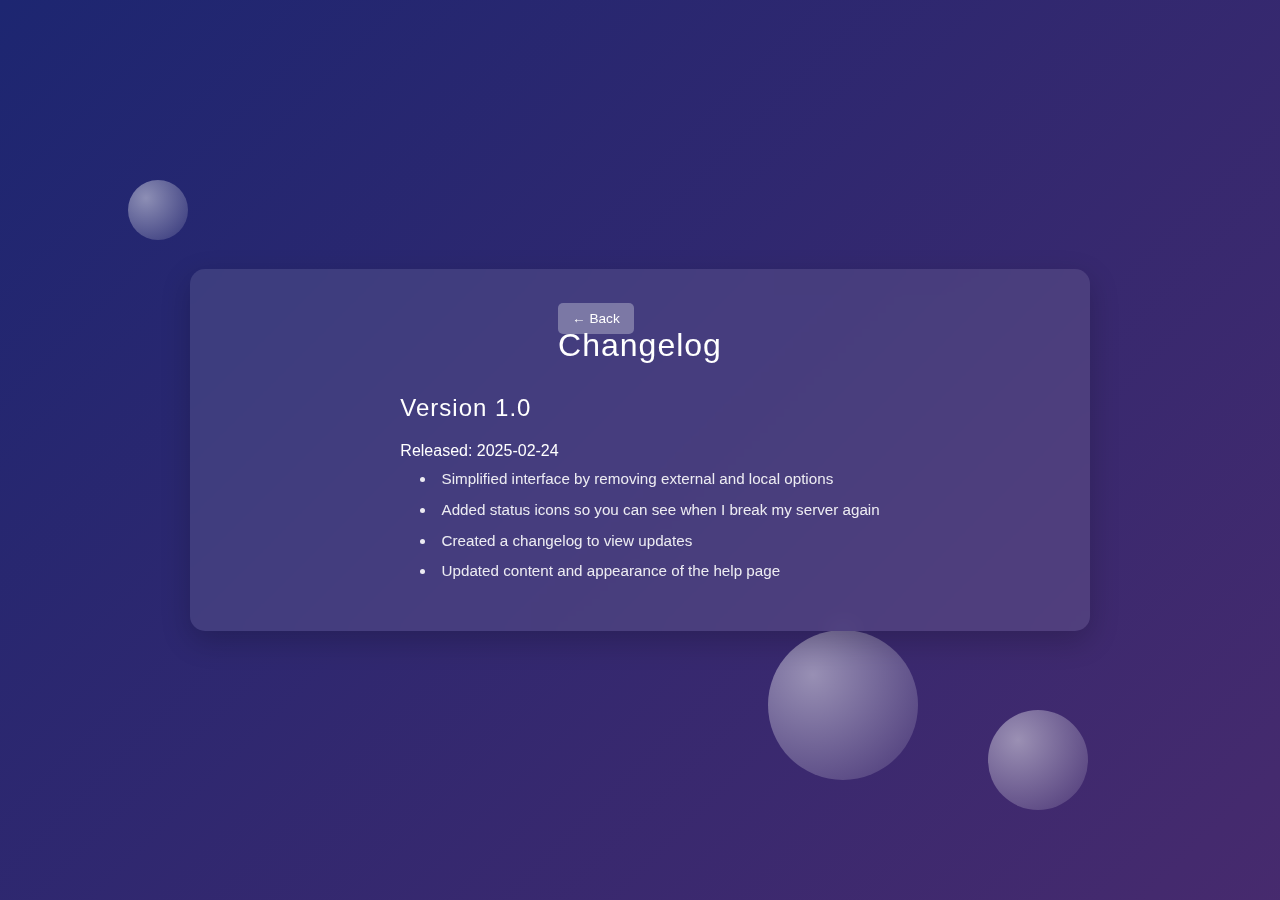
<file: changelog.html>
<!DOCTYPE html>
<html lang="en">

<head>
    <meta charset="UTF-8">
    <title>Changelog | Owen's Server</title>
    <link rel="stylesheet" href="style.css">
    <link rel="icon" type="image/svg+xml" href="assets/favicon.svg">
</head>

<body>
    <div class="bubble small"></div>
    <div class="bubble medium"></div>
    <div class="bubble large"></div>

    <div class="dashboard-container">
        <div class="header-container">
            <div class="header-item">
                <a class="btn" href="index.html">← Back</a>
            </div>
            <h1>Changelog</h1>
            <div class="header-item"></div>
        </div>

        <div class="changelog-content">
            <!-- <div class="changelog-content">
                <h2>Version 1.0</h2>
                <p>Released: 0000-00-00</p>
                <ul>
                    <li>Change 1</li>
                    <li>Change 2</li>
                </ul>
            </div>

            <hr> -->

            <div class="changelog-entry">
                <h2>Version 1.0</h2>
                <p class="changelog-date">Released: 2025-02-24</p>
                <ul>
                    <li>Simplified interface by removing external and local options</li>
                    <li>Added status icons so you can see when I break my server again</li>
                    <li>Created a changelog to view updates</li>
                    <li>Updated content and appearance of the help page</li>
                </ul>
            </div>

        </div>
    </div>
</body>

</html>
</file>
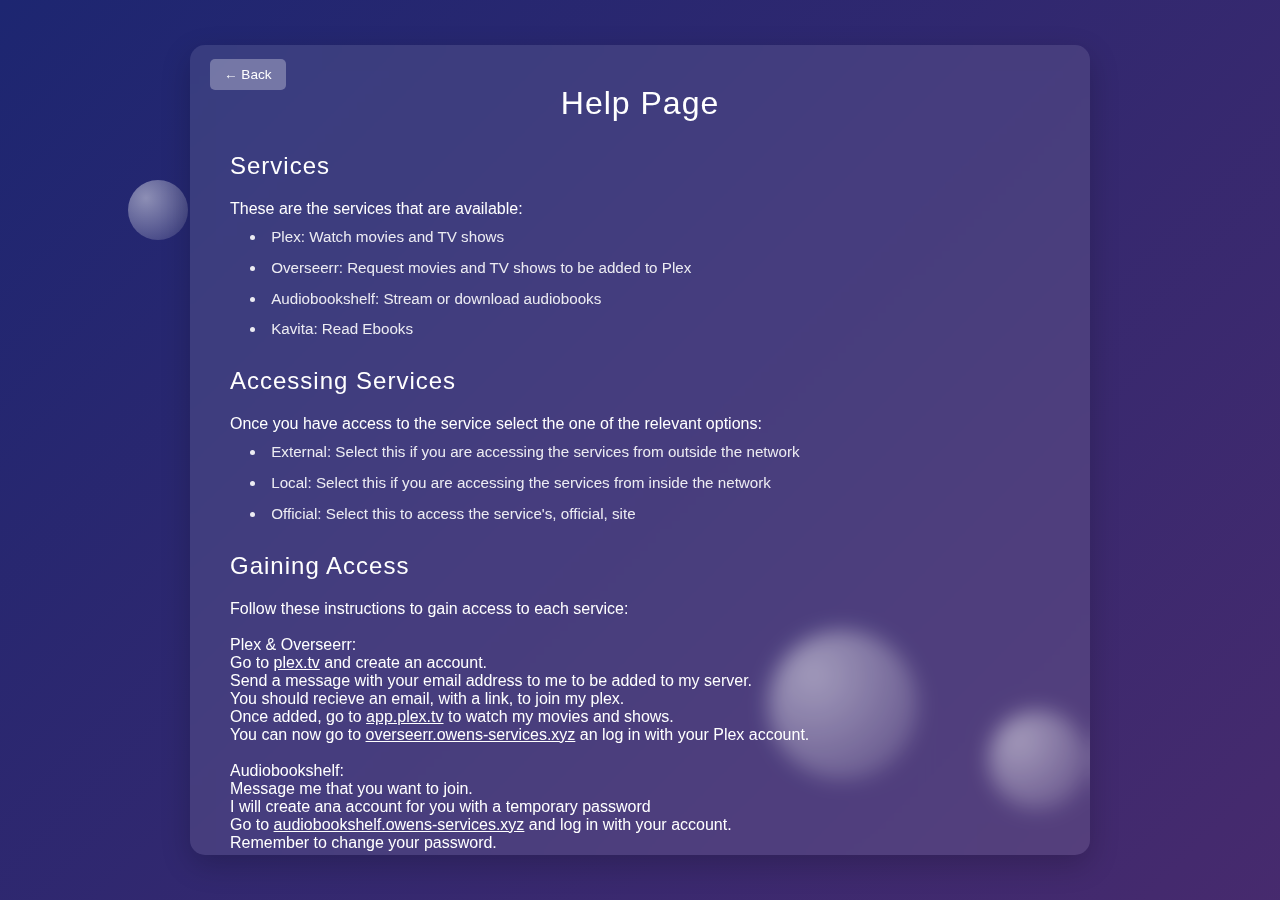
<file: help.html>
<!DOCTYPE html>
<html lang="en">

<head>
    <meta charset="UTF-8">
    <title>Help Page</title>
    <link rel="stylesheet" href="style.css">
</head>

<body>
    <div class="bubble small"></div>
    <div class="bubble medium"></div>
    <div class="bubble large"></div>

    <div class="dashboard-container">
        <div style="position: absolute; top: 20px; left: 20px;">
            <a class="btn" href="index.html">← Back</a>
        </div>
        <div class="help-text">
            <h1>Help Page</h1>
            <h2>Services</h2>
            <p>These are the services that are available:</p>
            <ul>
                <li>Plex: Watch movies and TV shows</li>
                <li>Overseerr: Request movies and TV shows to be added to Plex</li>
                <li>Audiobookshelf: Stream or download audiobooks</li>
                <li>Kavita: Read Ebooks</li>
            </ul>
            <br>


            <h2 id="accessing">Accessing Services</h2>
            <p>Once you have access to the service select the one of the relevant options: </p>
            <ul>
                <li>External: Select this if you are accessing the services from outside the network</li>
                <li>Local: Select this if you are accessing the services from inside the network</li>
                <li>Official: Select this to access the service's, official, site</li>
            </ul>
            <br>


            <h2 id="access">Gaining Access</h2>
            <p>Follow these instructions to gain access to each service:</p>
            <br>

            <p>Plex & Overseerr:</p>
            <p>Go to <a href="https://www.plex.tv/sign-up/?forward=web">plex.tv</a> and create an account.</p>
            <p>Send a message with your email address to me to be added to my server.</p>
            <p>You should recieve an email, with a link, to join my plex.</p>
            <p>Once added, go to <a href="https://app.plex.tv">app.plex.tv</a> to watch my movies and shows.</p>
            <p>You can now go to <a href="https://overseerr.owens-services.xyz">overseerr.owens-services.xyz</a> an log
                in with your Plex account.</p>
            <br>

            <p>Audiobookshelf:</p>
            <p>Message me that you want to join.</p>
            <p>I will create ana account for you with a temporary password</p>
            <p>Go to <a href="https://audiobookshelf.owens-services.xyz">audiobookshelf.owens-services.xyz</a> and log
                in
                with your account.</p>
            <p>Remember to change your password.</p>
            <br>

            <p>Kavita:</p>
            <p>Message me that you want to join.</p>
            <p>I will create an account for you with a temporary password</p>
            <p>Go to <a href="https://kavita.owens-services.xyz">kavita.owens-services.xyz</a> and log in with your
                account.</p>
            <p>Remember to change your password.</p>
            <br>


            <h2 id="requesting">Requesting Content</h2>
            <p>Go to <a href="https://overseerr.owens-services.xyz">overseerr.owens-services.xyz</a> and log in with
                your
                Plex account.</p>
            <p>Search for the movie or TV show you want to request.</p>
            <p>Click the "Request" button.</p>
            <p>DO NOT request whole series at a time. Please request one or two seasons at a time.</p>
            <p>The item should automatically start downloading and be added to Plex when finished</p>
            <p>Older/Unpopluar content may not automatically download. I will add the downloads manually as soon as I
                can.</p>
            <br>


            <h2 id="reporting">Reporting Issues with content</h2>
            <p>If a movie or show has an issue you can report it on Plex and I will get a notification. I will try as
                fix it as soon as a I can.</p>
            <p>If the issue is that the content doesn't play. You can try downloading it to your device and watching it
                from your downloads.</p>
        </div>
    </div>
</body>

</html>
</file>
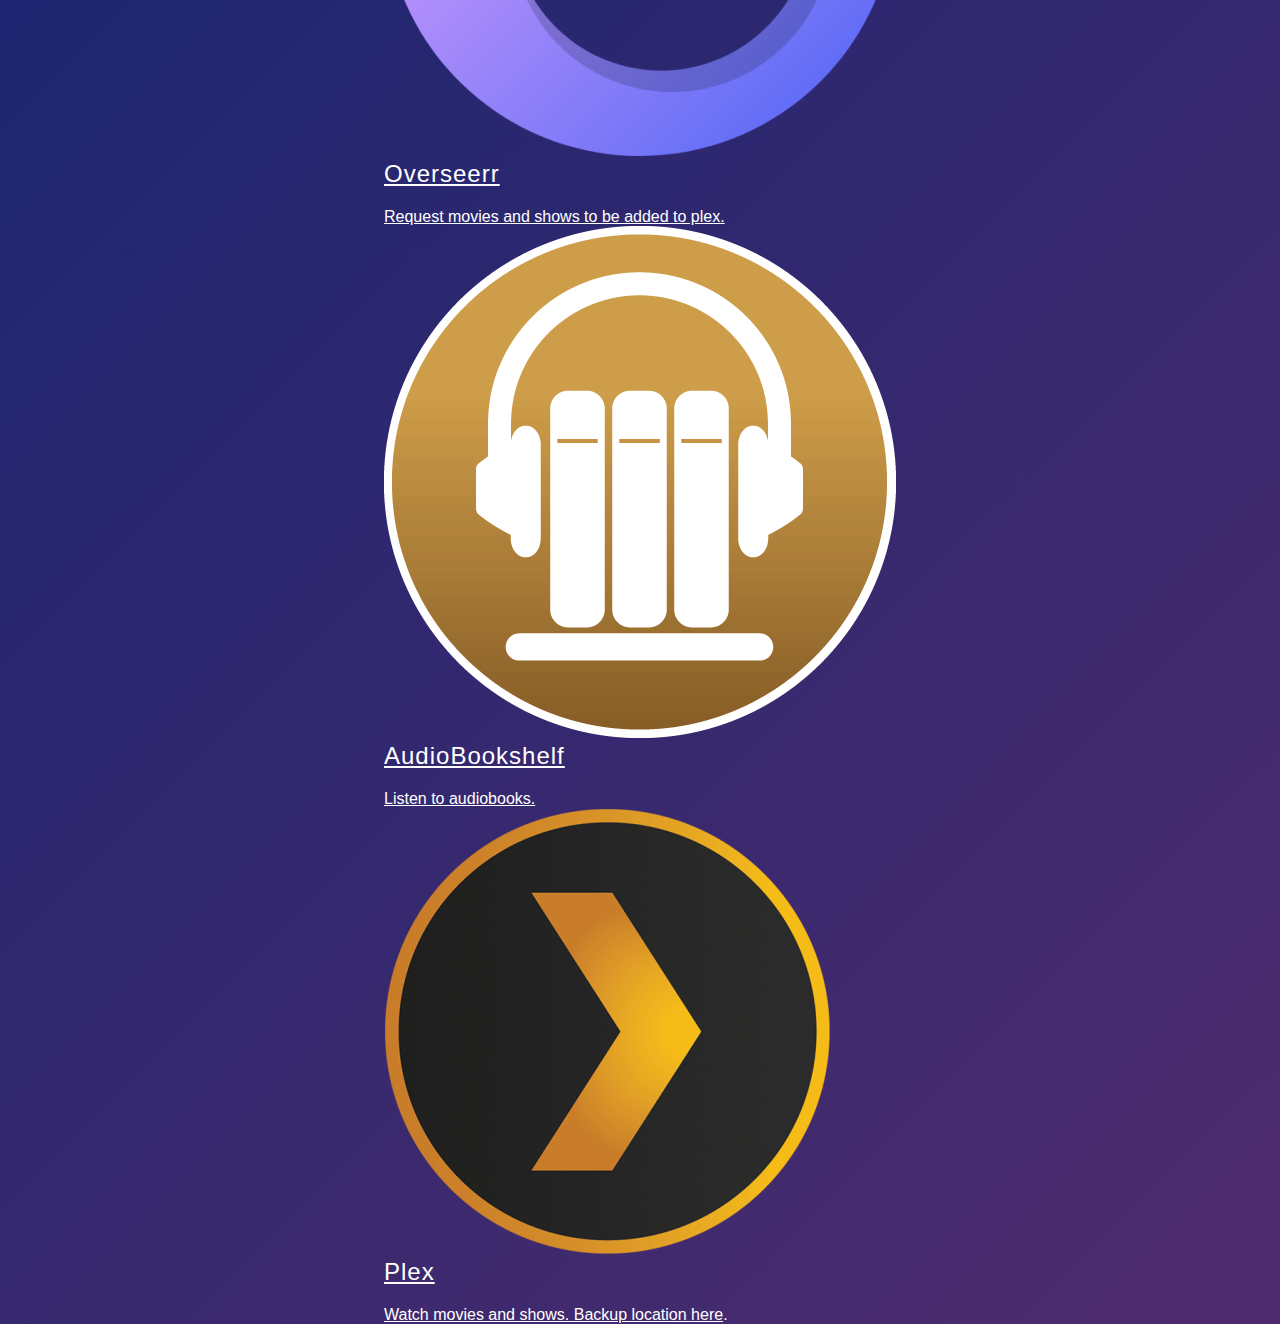
<file: old_index.html>
<!DOCTYPE html>
<html lang="en">

<head>
    <meta charset="UTF-8">
    <meta name="viewport" content="width=device-width, initial-scale=1.0">
    <meta name="robots" content="noindex">
    <title>Owen's Server Services</title>
    <link rel="stylesheet" href="style.css">
</head>

<body>
    <div class="container">
        <h1>Owen's Server Services</h1>
        <div class="services">
            <a href="https://overseerr.owen-pinguenet.xyz">
                <div class="service overseerr">
                    <div class="image">
                        <img src="images/overseerr.png" alt="Overseerr">
                    </div>
                    <div class="description">
                        <h2>Overseerr</h2>
                        <p>Request movies and shows to be added to plex.</p>
                    </div>
                </div>
            </a>
            <a href="https://audiobookshelf.owen-pinguenet.xyz">
                <div class="service plex">
                    <div class="image">
                        <img src="images/abs.png" alt="AudioBookshelf">
                    </div>
                    <div class="description">
                        <h2>AudioBookshelf</h2>
                        <p>Listen to audiobooks.</p>
                    </div>
                </div>
            </a>
            <a href="https://app.plex.tv/">
                <div class="service plex">
                    <div class="image">
                        <img src="images/plex.png" alt="Plex">
                    </div>
                    <div class="description">
                        <h2>Plex</h2>
                        <p>Watch movies and shows. Backup location <a href="https://plex.owen-pinguenet.xyz">here</a>.
                        </p>
                    </div>
                </div>
            </a>
        </div>
</body>

</html>
</file>
<file: style.css>
/* 
      BASIC RESET & FONT
    */
* {
    margin: 0;
    padding: 0;
    box-sizing: border-box;
    font-family: "Segoe UI", Tahoma, Geneva, Verdana, sans-serif;
}

html,
body {
    height: 100%;
    margin: 0;
    padding: 0;
}

body {
    /* 
        Original gradient background 
        with slow animation
      */
    background: linear-gradient(135deg, #1d2671, #c33764);
    background-size: 400% 400%;
    animation: gradientBG 15s ease infinite;
    display: flex;
    align-items: center;
    justify-content: center;
    overflow: hidden;
    /* Ensure content is not cut off */
}

body.help-page {
    display: flex;
    align-items: center;
    justify-content: center;
    height: 100%;
    overflow: hidden;
    /* Prevent body from scrolling */
}

@keyframes gradientBG {
    0% {
        background-position: 0% 50%;
    }

    50% {
        background-position: 100% 50%;
    }

    100% {
        background-position: 0% 50%;
    }
}

/* 
      MAIN CONTAINER
    */
.dashboard-container {
    backdrop-filter: blur(10px);
    background-color: rgba(255, 255, 255, 0.1);
    border-radius: 15px;
    box-shadow: 0 10px 30px rgba(0, 0, 0, 0.2);
    padding: 40px;
    max-width: 900px;
    width: 90%;
    display: flex;
    flex-direction: column;
    align-items: center;
    position: relative;
    overflow: auto;
    /* Make the container scrollable */
    max-height: 90%;
    /* Ensure the container does not exceed the viewport height */
    margin: 20px 0;
    /* Add margin to ensure content is not cut off */
}

h1 {
    color: #fff;
    margin-bottom: 30px;
    font-weight: 300;
    letter-spacing: 1px;
    text-align: center;
}

/* 
      CARD GRID
    */
.card-grid {
    display: grid;
    grid-template-columns: repeat(auto-fit, minmax(220px, 1fr));
    gap: 20px;
    width: 100%;
}

/* 
      SERVICE CARD
    */
.card {
    background: rgba(255, 255, 255, 0.2);
    backdrop-filter: blur(4px);
    border-radius: 10px;
    color: #fff;
    text-align: center;
    padding: 20px;
    box-shadow: 0 4px 15px rgba(0, 0, 0, 0.2);
    transition: transform 0.3s ease, box-shadow 0.3s ease;
    display: flex;
    flex-direction: column;
    align-items: center;
}

.card:hover {
    transform: translateY(-5px) scale(1.03);
    box-shadow: 0 8px 30px rgba(0, 0, 0, 0.3);
}

/* ICON */
.card-icon {
    width: 60px;
    height: 60px;
    margin-bottom: 15px;
}

.card-icon svg {
    width: 100%;
    height: 100%;
}

.card-title {
    font-size: 1.2rem;
    margin-bottom: 10px;
    font-weight: 500;
}

.card-description {
    font-size: 0.9rem;
    opacity: 0.85;
    margin-bottom: 15px;
}

/* 
      BUTTONS WITHIN CARD
    */
.button-row {
    display: flex;
    gap: 10px;
    flex-wrap: wrap;
    justify-content: center;
}

.btn {
    text-decoration: none;
    color: #fff;
    background-color: rgba(255, 255, 255, 0.3);
    border: none;
    border-radius: 5px;
    padding: 8px 14px;
    font-size: 0.85rem;
    transition: background-color 0.3s ease;
}

.btn:hover {
    background-color: rgba(255, 255, 255, 0.5);
}

/* 
      DECORATIVE BUBBLES
    */
.bubble {
    position: absolute;
    border-radius: 50%;
    opacity: 0.6;
    animation: floatBubble 10s infinite ease-in-out;
    pointer-events: none;
    background: radial-gradient(circle at 30% 30%, rgba(255, 255, 255, 0.8), rgba(255, 255, 255, 0.1));
}

@keyframes floatBubble {
    0% {
        transform: translateY(0) translateX(0);
    }

    50% {
        transform: translateY(-50px) translateX(20px);
    }

    100% {
        transform: translateY(0) translateX(0);
    }
}

.bubble.small {
    width: 60px;
    height: 60px;
    top: 20%;
    left: 10%;
}

.bubble.medium {
    width: 100px;
    height: 100px;
    bottom: 10%;
    right: 15%;
}

.bubble.large {
    width: 150px;
    height: 150px;
    top: 70%;
    left: 60%;
}

/* 
      FOOTER
    */
.footer {
    margin-top: 40px;
    text-align: center;
    color: rgba(255, 255, 255, 0.8);
    font-size: 0.8rem;
}

.footer a {
    color: rgba(255, 255, 255, 0.9);
    text-decoration: none;
    margin-left: 10px;
    font-weight: 500;
}

.footer a:hover {
    text-decoration: underline;
}

/* 
Model
 */

.modal-overlay {
    display: none;
    position: fixed;
    top: 0;
    left: 0;
    width: 100%;
    height: 100%;
    background: rgba(0, 0, 0, 0.8);
    /* Dark overlay to match site theme */
    align-items: center;
    justify-content: center;
    z-index: 9999;
}

.modal {
    background: #222;
    /* Match darker site theme */
    color: #fff;
    padding: 20px;
    border-radius: 8px;
    width: 350px;
    box-shadow: 0 0 10px rgba(0, 0, 0, 0.5);
    text-align: center;
    position: relative;
}

.ok-btn,
.hlp-btn {
    display: inline-block;
    background: #333;
    color: #fff;
    padding: 10px 20px;
    margin-top: 20px;
    border: none;
    border-radius: 4px;
    cursor: pointer;
    text-decoration: none;
    margin-right: 10px;
    /* Add some space between buttons */
}

.ok-btn:hover,
.hlp-btn:hover {
    background: #555;
}

p {
    color: #fff;
}

li {
    color: #fff;
    list-style-position: inside;
    margin: 8px 0;
    padding-left: 20px;
    line-height: 1.5;
    font-size: 0.95rem;
    opacity: 0.9;
}

h2 {
    color: #fff;
    margin-bottom: 20px;
    font-weight: 300;
    letter-spacing: 1px;
    font-size: 1.5rem;
}

a {
    color: #fff;
    text-decoration: underline;
}
</file>
